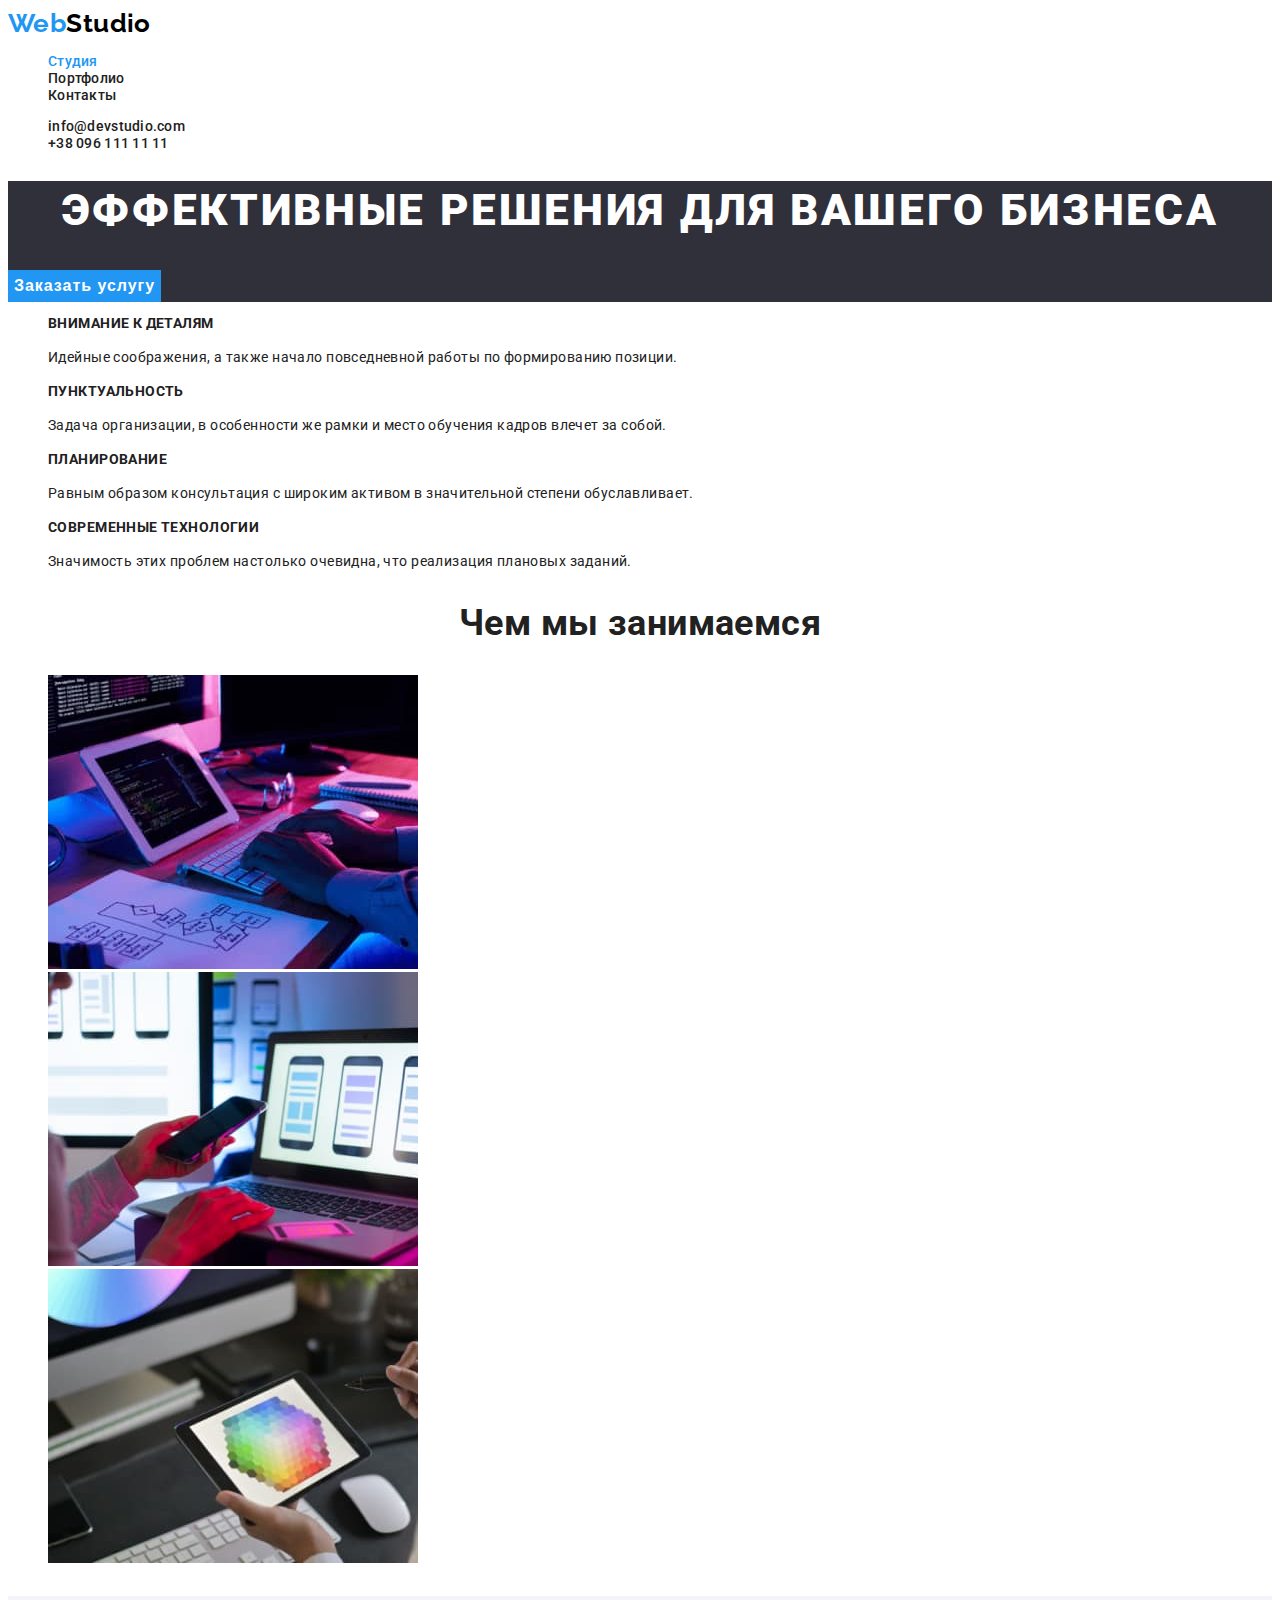
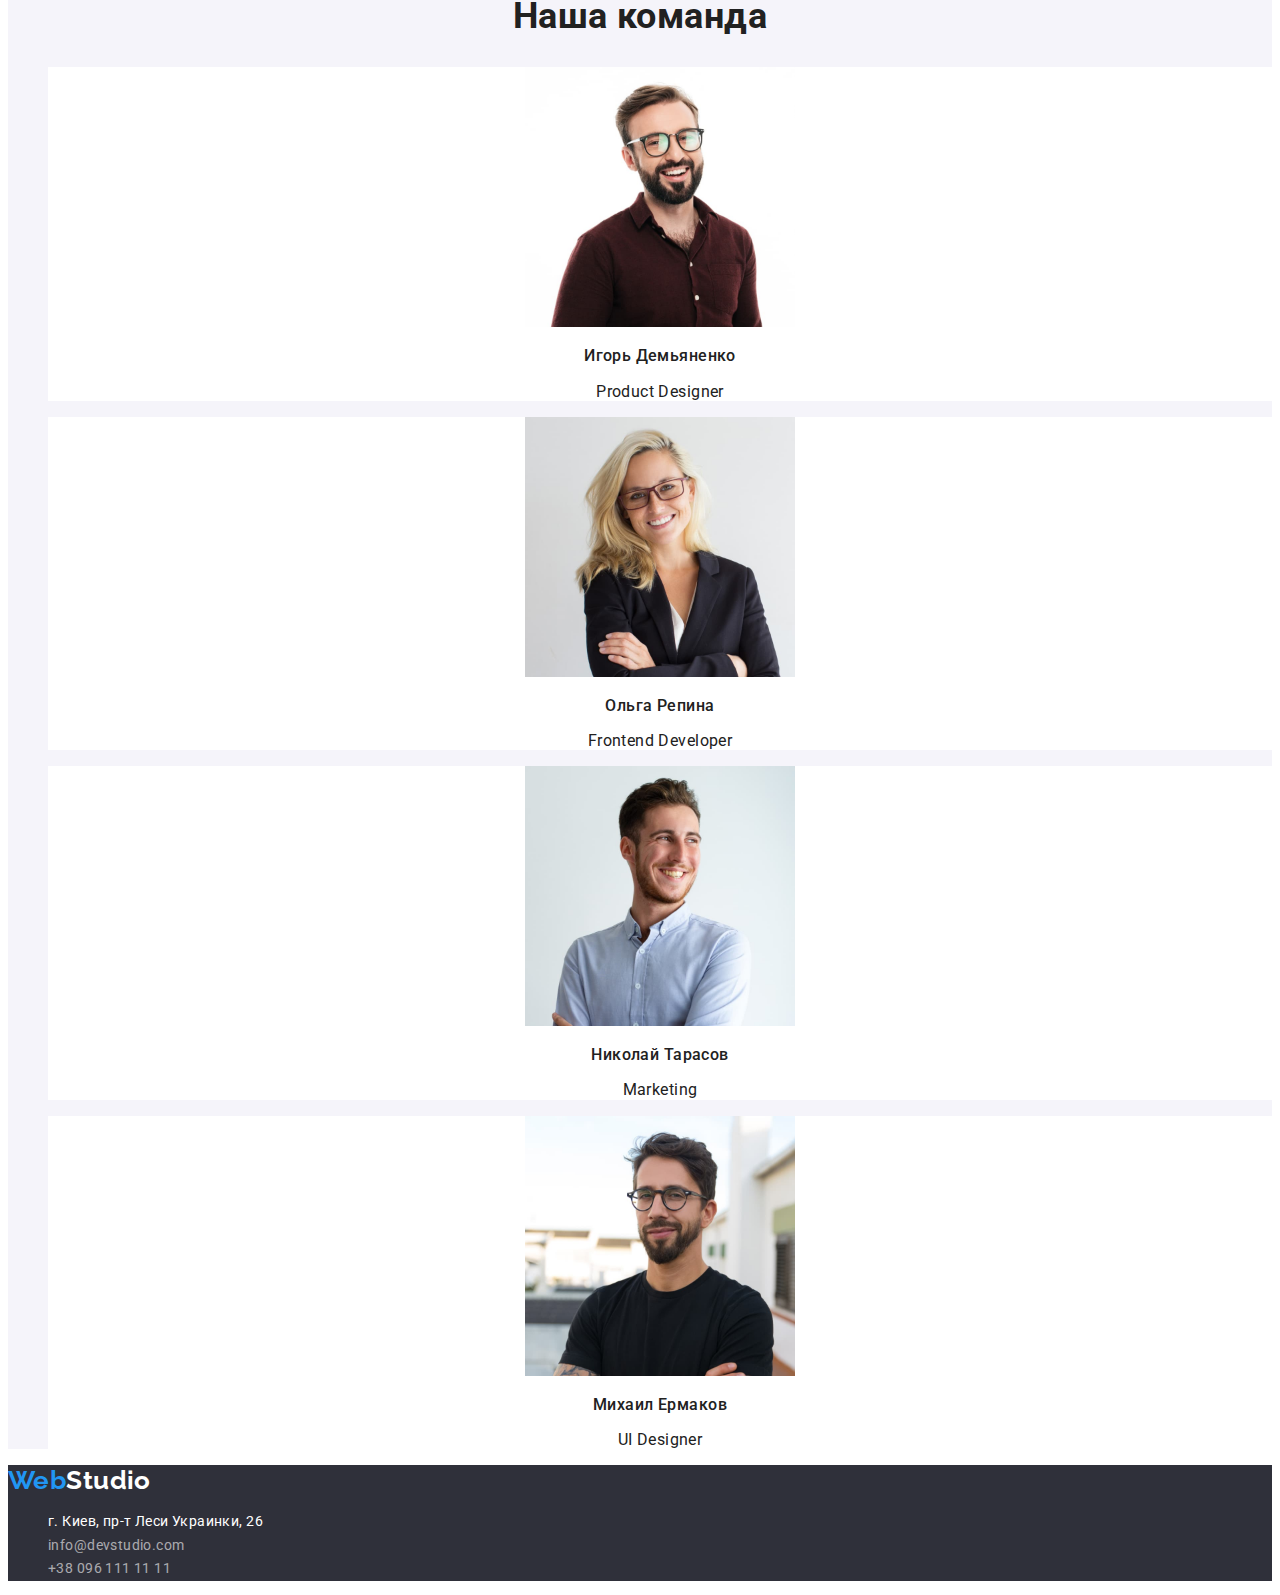
<file: index.html>
<!DOCTYPE html>
<html lang="ru">
	<head>
		<meta charset="UTF-8" />
		<meta http-equiv="X-UA-Compatible" content="IE=edge" />
		<meta name="viewport" content="width=device-width, initial-scale=1.0" />
		<title>Студия</title>
		<link rel="preconnect" href="https://fonts.googleapis.com" />
		<link rel="preconnect" href="https://fonts.gstatic.com" crossorigin />
		<link
			href="https://fonts.googleapis.com/css2?family=Raleway:wght@700&family=Roboto:wght@400;500;700;900&display=swap"
			rel="stylesheet"
		/>
		<link rel="stylesheet" href="./css/styles.css" />
	</head>
	<body>
		<!-- шапка -->
		<header class="page-header">
			<nav>
				<a href="./index.html" class="logo" lang="en">Web<span class="color-black">Studio</span></a>
				<ul class="site-nav">
					<li><a class="current" href="./index.html">Студия</a></li>
					<li><a href="./portfolio.html">Портфолио</a></li>
					<li><a href="">Контакты</a></li>
				</ul>
			</nav>

			<ul class="auth-nav">
				<li><a href="maito:info@devstudio.com">info@devstudio.com</a></li>
				<li><a href="tel:+380961111111">+38 096 111 11 11</a></li>
			</ul>
		</header>

		<main>
			<!-- герой -->
			<section class="banner">
				<h1 class="banner-title">Эффективные решения для вашего бизнеса</h1>
				<button type="button" class="main-button">Заказать услугу</button>
			</section>
			<!-- особенности -->
			<section>
				<h2 class="visually-hidden">Особенности</h2>
				<ul class="pec-list">
					<li>
						<h3 class="pec-list-title">Внимание к деталям</h3>
						<p class="pec-list-text">
							Идейные соображения, а также начало повседневной работы по формированию позиции.
						</p>
					</li>
					<li>
						<h3 class="pec-list-title">Пунктуальность</h3>
						<p class="pec-list-text">
							Задача организации, в особенности же рамки и место обучения кадров влечет за собой.
						</p>
					</li>
					<li>
						<h3 class="pec-list-title">Планирование</h3>
						<p class="pec-list-text">
							Равным образом консультация с широким активом в значительной степени обуславливает.
						</p>
					</li>
					<li>
						<h3 class="pec-list-title">Современные технологии</h3>
						<p class="pec-list-text">Значимость этих проблем настолько очевидна, что реализация плановых заданий.</p>
					</li>
				</ul>
			</section>
			<!-- чем мы занимаемся -->
			<section class="doing">
				<h2 class="doing-title">Чем мы занимаемся</h2>
				<ul>
					<li>
						<img src="./images/box1.jpg" alt="написание кода" width="370" />
					</li>
					<li>
						<img src="./images/box2.jpg" alt="адаптивный дизайн" width="370" />
					</li>
					<li>
						<img src="./images/box3.jpg" alt="цветовая палитра" width="370" />
					</li>
				</ul>
			</section>
			<!-- наша команда -->
			<section class="team">
				<h2 class="team-title">Наша команда</h2>
				<ul class="team-list">
					<li class="team-card">
						<img src="./images/photo1.jpg" alt="Игорь Демьяненко" width="270" height="260" />
						<h3 class="card-title">Игорь Демьяненко</h3>
						<p class="card-text" lang="en">Product Designer</p>
					</li>
					<li class="team-card">
						<img src="./images/photo2.jpg" alt="Ольга Репина" width="270" height="260" />
						<h3 class="card-title">Ольга Репина</h3>
						<p class="card-text" lang="en">Frontend Developer</p>
					</li>
					<li class="team-card">
						<img src="./images/photo3.jpg" alt="Николай Тарасов" width="270" height="260" />
						<h3 class="card-title">Николай Тарасов</h3>
						<p class="card-text" lang="en">Marketing</p>
					</li>
					<li class="team-card">
						<img src="./images/photo4.jpg" alt="Михаил Ермаков" width="270" height="260" />
						<h3 class="card-title">Михаил Ермаков</h3>
						<p class="card-text" lang="en">UI Designer</p>
					</li>
				</ul>
			</section>
		</main>
		<!-- футер -->
		<footer>
			<a href="./index.html" class="logo" lang="en">Web<span class="color-white">Studio</span></a>
			<address class="adress">
				<ul>
					<li>
						<a
							class="adr"
							href="https://goo.gl/maps/PPRMC6hqxbuYSdS69"
							target="_blank"
							rel="noreferrer noopener nofollow"
							>г. Киев, пр-т Леси Украинки, 26</a
						>
					</li>
					<li><a class="mail" href="maito:info@devstudio.com">info@devstudio.com</a></li>
					<li><a class="tel" href="tel:+380961111111">+38 096 111 11 11</a></li>
				</ul>
			</address>
		</footer>
	</body>
</html>
</file>
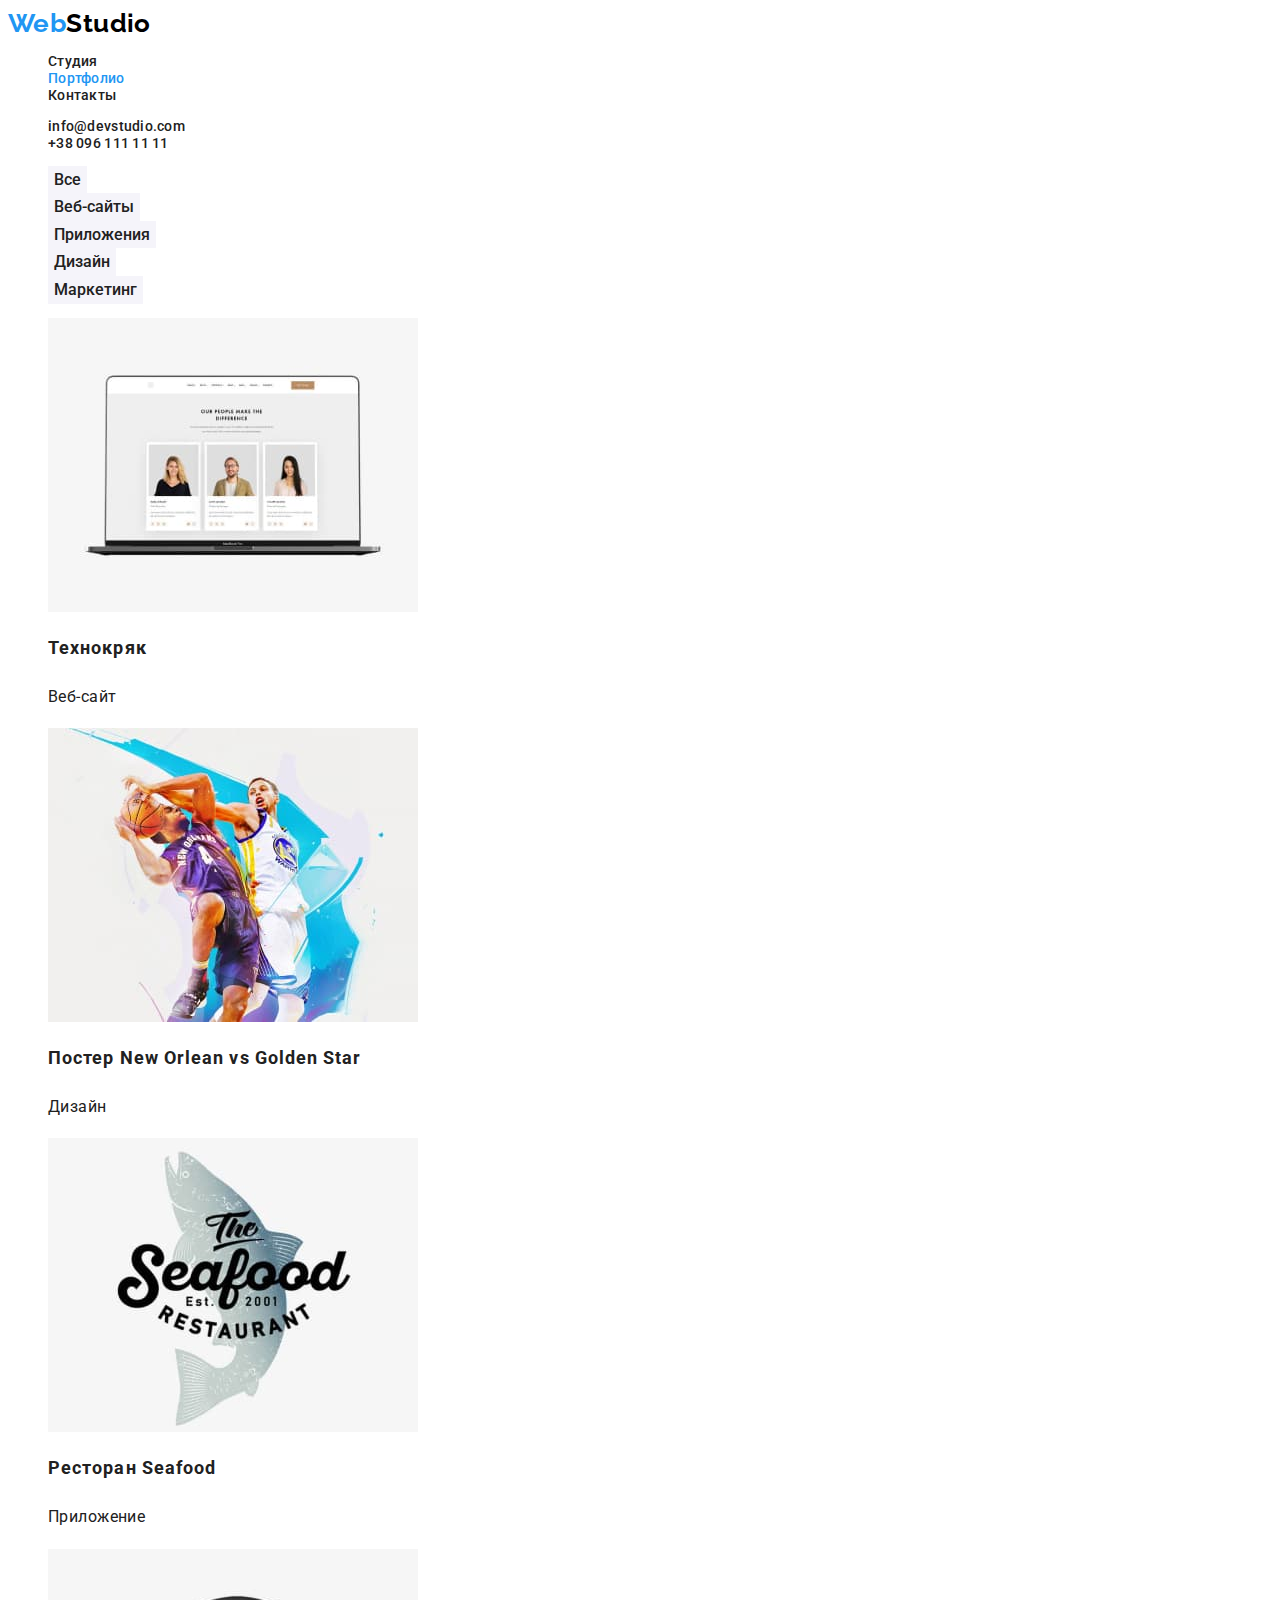
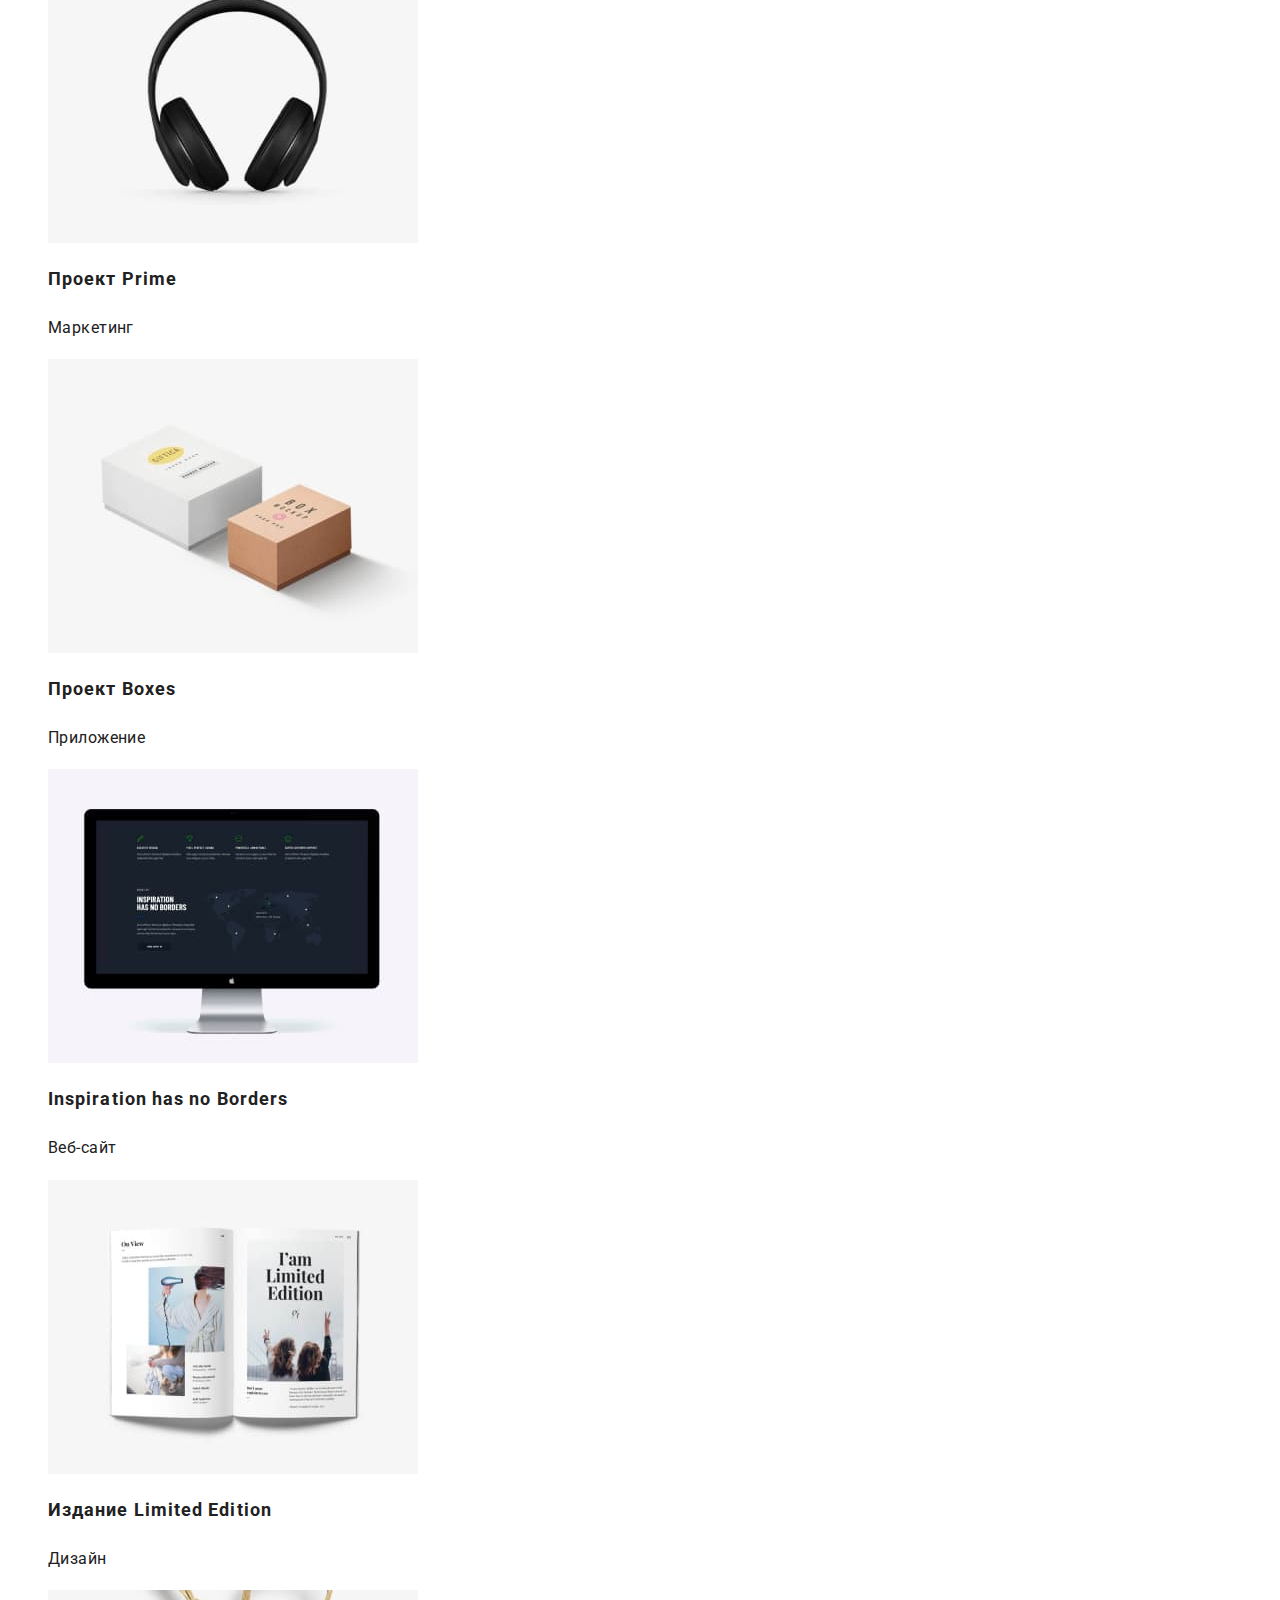
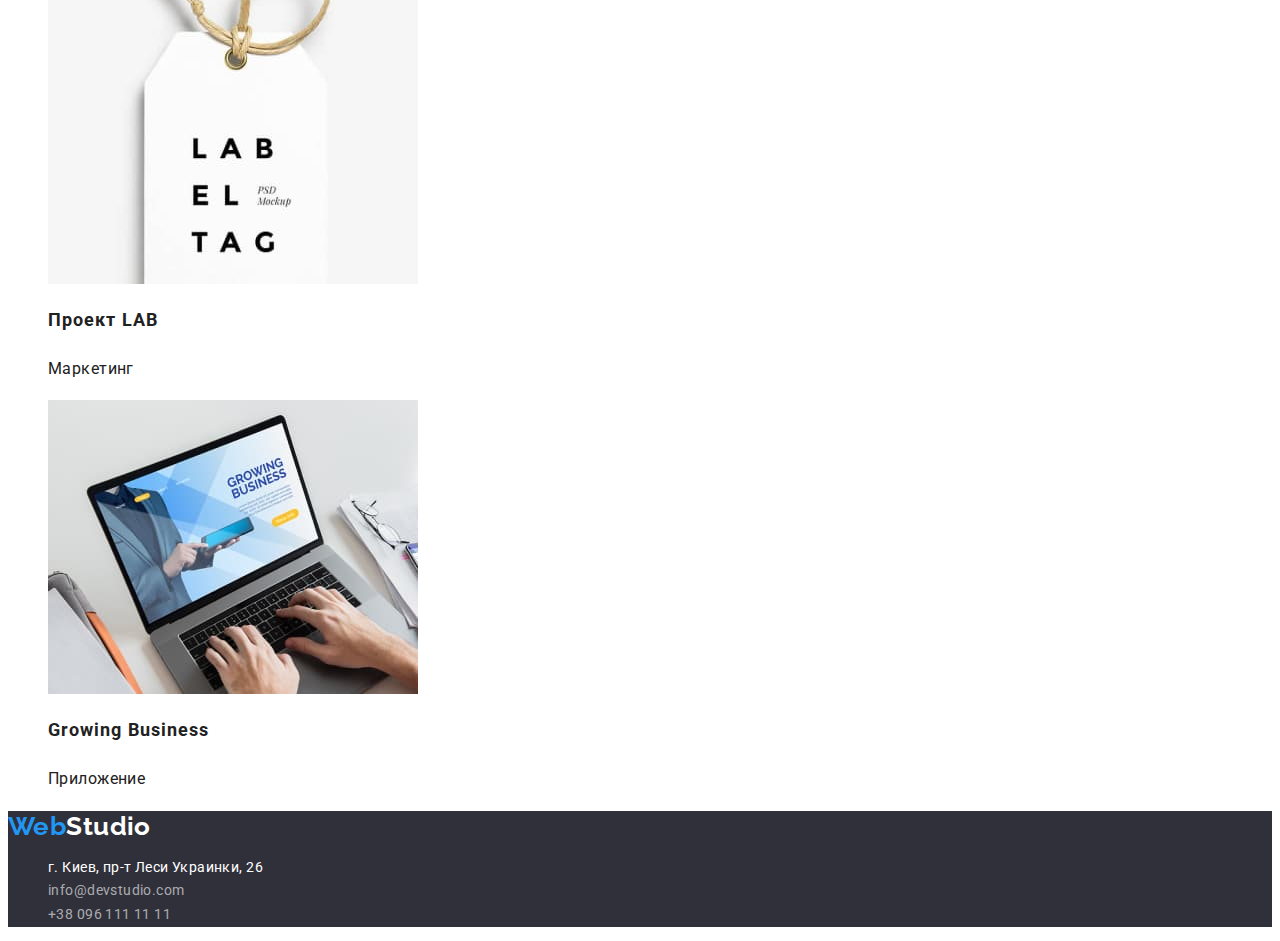
<file: portfolio.html>
<!DOCTYPE html>
<html lang="ru">
	<head>
		<meta charset="UTF-8" />
		<meta http-equiv="X-UA-Compatible" content="IE=edge" />
		<meta name="viewport" content="width=device-width, initial-scale=1.0" />
		<title>Портфолио</title>
		<link rel="preconnect" href="https://fonts.googleapis.com" />
		<link rel="preconnect" href="https://fonts.gstatic.com" crossorigin />
		<link
			href="https://fonts.googleapis.com/css2?family=Raleway:wght@700&family=Roboto:wght@400;500;700;900&display=swap"
			rel="stylesheet"
		/>
		<link rel="stylesheet" href="./css/styles.css" />
	</head>
	<body>
		<!-- шапка -->
		<header class="page-header">
			<nav>
				<a href="./index.html" class="logo" lang="en">Web<span class="color-black">Studio</span></a>
				<ul class="site-nav">
					<li><a href="./index.html">Студия</a></li>
					<li><a class="current" href="./portfolio.html">Портфолио</a></li>
					<li><a href="">Контакты</a></li>
				</ul>
			</nav>

			<ul class="auth-nav">
				<li><a href="maito:info@devstudio.com">info@devstudio.com</a></li>
				<li><a href="tel:+380961111111">+38 096 111 11 11</a></li>
			</ul>
		</header>
		<main>
			<section class="portfolio">
				<h1 class="visually-hidden">Портфолио</h1>
				<!--фильтр-->
				<ul class="filters">
					<li><button type="button">Все</button></li>
					<li><button type="button">Веб-сайты</button></li>
					<li><button type="button">Приложения</button></li>
					<li><button type="button">Дизайн</button></li>
					<li><button type="button">Маркетинг</button></li>
				</ul>
				<!--карточки-->
				<ul>
					<li>
						<img src="./images/p1.jpg" alt="технокряк" />
						<h2 class="cads">Технокряк</h2>
						<p class="cards-text">Веб-сайт</p>
					</li>
					<li>
						<img src="./images/p2.jpg" alt="постер" width="370" height="294" />
						<h2 class="cads">Постер <span lang="en">New Orlean vs Golden Star</span></h2>
						<p class="cards-text">Дизайн</p>
					</li>
					<li>
						<img src="./images/p3.jpg" alt="ресторан" width="370" height="294" />
						<h2 class="cads">Ресторан <span lang="en">Seafood</span></h2>
						<p class="cards-text">Приложение</p>
					</li>
					<li>
						<img src="./images/p4.jpg" alt="прайм" width="370" height="294" />
						<h2 class="cads">Проект <span lang="en">Prime</span></h2>
						<p class="cards-text">Маркетинг</p>
					</li>
					<li>
						<img src="./images/p5.jpg" alt="коробки" width="370" height="294" />
						<h2 class="cads">Проект <span lang="en">Boxes</span></h2>
						<p class="cards-text">Приложение</p>
					</li>
					<li>
						<img src="./images/p6.jpg" alt="вдохновение" width="370" height="294" />
						<h2 class="cads" lang="en">Inspiration has no Borders</h2>
						<p class="cards-text">Веб-сайт</p>
					</li>
					<li>
						<img src="./images/p7.jpg" alt="журнал" width="370" height="294" />
						<h2 class="cads">Издание <span lang="en">Limited Edition</span></h2>
						<p class="cards-text">Дизайн</p>
					</li>
					<li>
						<img src="./images/p8.jpg" alt="проект" width="370" height="294" />
						<h2 class="cads">Проект <span lang="en">LAB</span></h2>
						<p class="cards-text">Маркетинг</p>
					</li>
					<li>
						<img src="./images/p9.jpg" alt="приложение" width="370" height="294" />
						<h2 class="cads" lang="en">Growing Business</h2>
						<p class="cards-text">Приложение</p>
					</li>
				</ul>
			</section>
		</main>
		<!-- футер -->
		<footer>
			<a href="./index.html" class="logo" lang="en">Web<span class="color-white">Studio</span></a>
			<address class="adress">
				<ul>
					<li>
						<a
							class="adr"
							href="https://goo.gl/maps/PPRMC6hqxbuYSdS69"
							target="_blank"
							rel="noreferrer noopener nofollow"
							>г. Киев, пр-т Леси Украинки, 26</a
						>
					</li>
					<li><a class="mail" href="maito:info@devstudio.com">info@devstudio.com</a></li>
					<li><a class="tel" href="tel:+380961111111">+38 096 111 11 11</a></li>
				</ul>
			</address>
		</footer>
	</body>
</html>
</file>
<file: css/styles.css>
:root {
	--main-title-color: #fff;
	--accent-color: #2196f3;
	--color-titles: #212121;
	--color-text: #757575;
	--color-fon: #f5f4fa;
}

body {
	font-family: "Roboto", sans-serif;
	background-color: #fff;
	font-size: 14px;
	letter-spacing: 0.03em;
	color: var(--color-titles);
}
a {
	text-decoration: none;
}
li {
	list-style: none;
}

.page-header {
	background-color: var(--main-title-color);
}

.logo {
	font-family: "Raleway", sans-serif;
	font-style: normal;
	font-weight: 700;
	font-size: 26px;
	line-height: 1.19;
	color: #2196f3;
}
.color-black {
	color: #000;
}
.site-nav a:hover,
.auth-nav a:hover,
.site-nav a:focus,
.auth-nav a:focus {
	cursor: pointer;
	color: var(--accent-color);
}
.site-nav a {
	font-weight: 500;
	line-height: 1.14;
	letter-spacing: 0.02em;
	color: var(--color-titles);
}
.site-nav .current {
	color: var(--accent-color);
}
.auth-nav a {
	font-weight: 500;
	line-height: 1.14;
	letter-spacing: 0.02em;
	color: var(--colr-text);
}
.banner {
	background-color: #2f303a;
}
.banner-title {
	font-weight: 900;
	font-size: 44px;
	line-height: 1.36;
	text-align: center;
	letter-spacing: 0.06em;
	text-transform: uppercase;
	color: var(--main-title-color);
}
.main-button {
	font-weight: 700;
	font-size: 16px;
	line-height: 1.87;
	display: flex;
	align-items: center;
	text-align: center;
	cursor: pointer;
	letter-spacing: 0.06em;
	color: var(--main-title-color);
	background-color: var(--accent-color);
}
.main-button:hover,
.main-button:focus {
	color: var(--main-title-color);
	background-color: #188ce8;
}
.visually-hidden {
	position: absolute;
	width: 1px;
	height: 1px;
	margin: -1px;
	border: 0;
	padding: 0;
	white-space: nowrap;
	clip-path: inset(100%);
	clip: rect(0 0 0 0);
	overflow: hidden;
}
.pec-list {
	background-color: var(--main-title-color);
}
.pec-list-title {
	font-weight: 700;
	font-size: 14px;
	line-height: 1.14;
	text-transform: uppercase;
	color: var(--color-titles);
}
.pec-list-text {
	font-weight: 400;
	line-height: 1.7;
	color: var(--colr-text);
}
.doing {
	background-color: var(--main-title-color);
}
.doing-title,
.team-title {
	font-weight: 700;
	font-size: 36px;
	line-height: 1.16;
	text-align: center;
	color: var(--color-titles);
}
.team {
	background-color: var(--color-fon);
}

.team-card {
	text-align: center;
	background-color: var(--main-title-color);
}
.card-title {
	font-weight: 500;
	font-size: 16px;
	line-height: 1.2;
	text-align: center;
	color: var(--color-titles);
}
.card-text {
	font-weight: 400;
	font-size: 16px;
	line-height: 1.2;
	text-align: center;
	color: var(--colr-text);
}
footer {
	background-color: #2f303a;
}
.color-white {
	color: #fff;
}
address {
	font-weight: 400;
	line-height: 1.7;
	font-style: normal;
}
.adr {
	color: var(--main-title-color);
}
.mail,
.tel {
	color: rgba(255, 255, 255, 0.6);
}
address a:hover,
address a:focus {
	color: var(--accent-color);
}
.portflio {
	background-color: var(--main-title-color);
}
.filters button {
	font-family: inherit;
	font-weight: 500;
	font-size: 16px;
	line-height: 1.6;
	text-align: center;
	color: var(--color-titles);
	background-color: var(--color-fon);
}
.filters button:hover,
.filters button:focus {
	cursor: pointer;
	color: var(--main-title-color);
	background-color: var(--accent-color);
}

button {
	border: none;
}
.cads {
	font-weight: 700;
	font-size: 18px;
	line-height: 2;
	letter-spacing: 0.06em;
	color: var(--color-titles);
}
.cards-text {
	font-weight: 400;
	font-size: 16px;
	line-height: 1.9;
	color: var(--colr-text);
}
</file>
